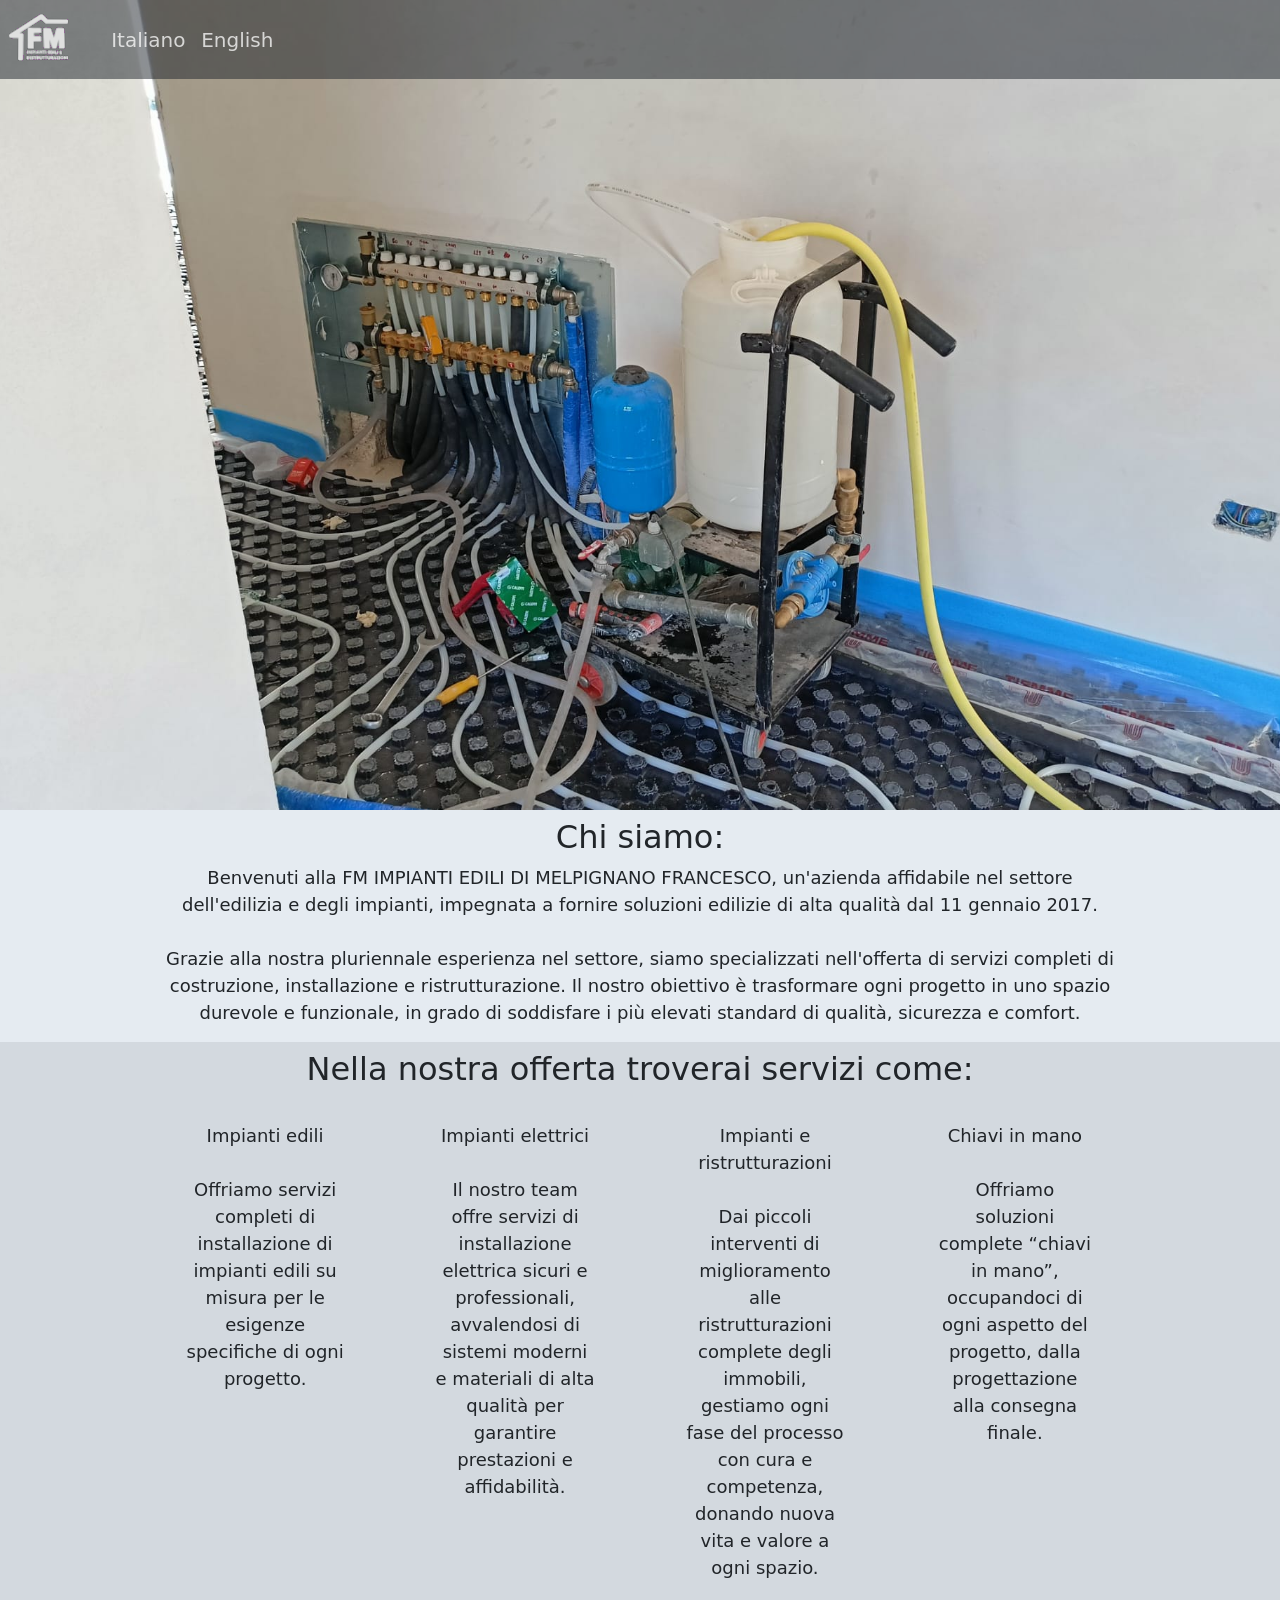
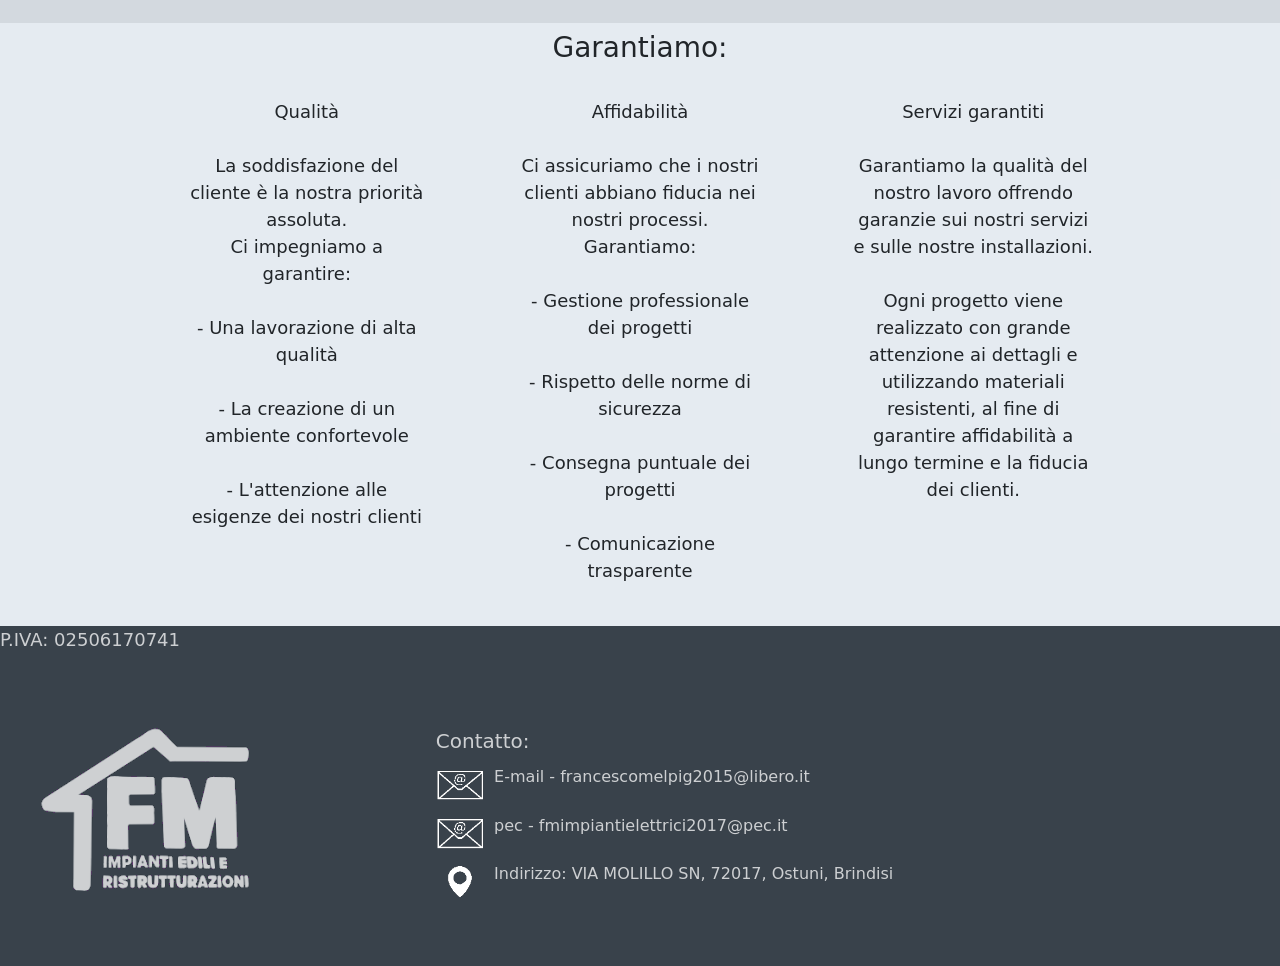
<file: docs/index.html>
<!DOCTYPE html>
<html lang="en">
<head>
    <link href="https://cdn.jsdelivr.net/npm/bootstrap@5.3.8/dist/css/bootstrap.min.css" rel="stylesheet" integrity="sha384-sRIl4kxILFvY47J16cr9ZwB07vP4J8+LH7qKQnuqkuIAvNWLzeN8tE5YBujZqJLB" crossorigin="anonymous">
    
    <meta charset="UTF-8">
    <meta name="viewport" content="width=device-width, initial-scale=1.0">
    <title>IT - FM IMPIANTI EDILI DI MELPIGNANO FRANCESCO</title>
    <link rel="stylesheet" href="style.css">
</head>

<body>
    <nav class="w-100">
        <div id="slider">
        <img src="1.jpeg">
        <img src="2.jpeg">
        <img src="3.jpeg">
        <img src="4.jpeg">
        <img src="5.jpeg">
        <img src="6.jpeg">
        <img src="7.jpeg">
        <img src="8.jpeg">
        <img src="9.jpeg">
        <img src="10.jpeg">
        <img src="11.jpeg">
        <img src="12.jpeg">
        <img src="13.jpeg">
        <img src="14.jpeg">
        <img src="15.jpeg">
        <img src="16.jpeg">
        <img src="17.jpeg">
        <img src="18.jpeg">
        <img src="19.jpeg">
        <img src="20.jpeg">
        <img src="21.jpeg">
        <img src="22.jpeg">
        <img src="23.jpeg">
        <img src="24.jpeg">
        <img src="25.jpeg">
        <img src="26.jpeg">
        <img src="27.jpeg">
        <img src="28.jpeg">
        <img src="29.jpeg">
    </div>
        <div id="nav-bar" class="p-2">
            <img width="5%" src="logo.png">
            <a id="lang" class="fs-5" href="index.html">Italiano</a>
            <a id="lang" class="fs-5" href="main-eng.html">English</a>
        </div>  
    </nav>

    <div id="aboutus">
        <h2 class="mt-2">Chi siamo:</h3>
        <p class="w-75">Benvenuti alla FM IMPIANTI EDILI DI MELPIGNANO FRANCESCO, un'azienda affidabile nel settore dell'edilizia e degli impianti, impegnata a fornire soluzioni edilizie di alta qualità dal 11 gennaio 2017. <br/><br/>Grazie alla nostra pluriennale esperienza nel settore, siamo specializzati nell'offerta di servizi completi di costruzione, installazione e ristrutturazione. Il nostro obiettivo è trasformare ogni progetto in uno spazio durevole e funzionale, in grado di soddisfare i più elevati standard di qualità, sicurezza e comfort.</p>
    </div>

    <div id="service">
        <h2 class="mt-2">Nella nostra offerta troverai servizi come:</h3>
        <div id="service-items">
            <p class="w-25">Impianti edili  <br/><br/> Offriamo servizi completi di installazione di impianti edili su misura per le esigenze specifiche di ogni progetto.</p>
            <p class="w-25">Impianti elettrici  <br/><br/> Il nostro team offre servizi di installazione elettrica sicuri e professionali, avvalendosi di sistemi moderni e materiali di alta qualità per garantire prestazioni e affidabilità.</p>
            <p class="w-25">Impianti e ristrutturazioni  <br/><br/> Dai piccoli interventi di miglioramento alle ristrutturazioni complete degli immobili, gestiamo ogni fase del processo con cura e competenza, donando nuova vita e valore a ogni spazio.</p>
            <p class="w-25">Chiavi in mano  <br/><br/> Offriamo soluzioni complete “chiavi in mano”, occupandoci di ogni aspetto del progetto, dalla progettazione alla consegna finale.</p>
        </div>
    </div>

    <div id="guarantee">
        <h3 class="mt-2">Garantiamo:</h3>
        <div id="guarantee-items">
            <p class="w-50">Qualità<br/><br/>La soddisfazione del cliente è la nostra priorità assoluta.<br/> Ci impegniamo a garantire: <br/><br/>- Una lavorazione di alta qualità <br/><br/>- La creazione di un ambiente confortevole <br/><br/>- L'attenzione alle esigenze dei nostri clienti</p>
            <p class="w-50">Affidabilità <br/><br/> Ci assicuriamo che i nostri clienti abbiano fiducia nei nostri processi.<br/> Garantiamo:<br/><br/>- Gestione professionale dei progetti <br/><br/>- Rispetto delle norme di sicurezza <br/><br/>- Consegna puntuale dei progetti <br/><br/>- Comunicazione trasparente</p>
            <p class="w-50">Servizi garantiti <br/><br/> Garantiamo la qualità del nostro lavoro offrendo garanzie sui nostri servizi e sulle nostre installazioni. <br/><br/> Ogni progetto viene realizzato con grande attenzione ai dettagli e utilizzando materiali resistenti, al fine di garantire affidabilità a lungo termine e la fiducia dei clienti.</p>

        </div>
    </div>

    <footer>
        <p>P.IVA: 02506170741</p>

        <div id="feet-main" class="w-75">
            <img id="feet-logo" src="logo.png">
            <div id="feet-contact">
                <h5>Contatto:</h5>
                <div class="feet-flex">
                <img src="mail.png" class="pictogram"><p class="fs-6">E-mail - francescomelpig2015@libero.it</p>
                </div>
                <div class="feet-flex">
                <img src="mail.png" class="pictogram"><p class="fs-6">pec - fmimpiantielettrici2017@pec.it</p>
                </div>
                <div class="feet-flex">
                <img src="localization.png" class="pictogram"><p class="fs-6">Indirizzo: VIA MOLILLO SN, 72017, Ostuni, Brindisi</p>
                </div>
            </div>
        </div>
        <div></div>

        
    </footer>
    
    <script src="https://cdn.jsdelivr.net/npm/bootstrap@5.3.8/dist/js/bootstrap.bundle.min.js" integrity="sha384-FKyoEForCGlyvwx9Hj09JcYn3nv7wiPVlz7YYwJrWVcXK/BmnVDxM+D2scQbITxI" crossorigin="anonymous"></script>

    <script>
        const slider = document.getElementById("slider");
        let count = 0;
        const totalImages = 29;

        function Galeria() {
            count++;

            if (count >= totalImages) {
                count = 0;
            }

            slider.style.transform = `translateX(-${count * (100 / totalImages)}%)`;
        }

        window.onload = function () {
            setInterval(Galeria, 3600);
        };
    </script>
</body>
</html>
</file>
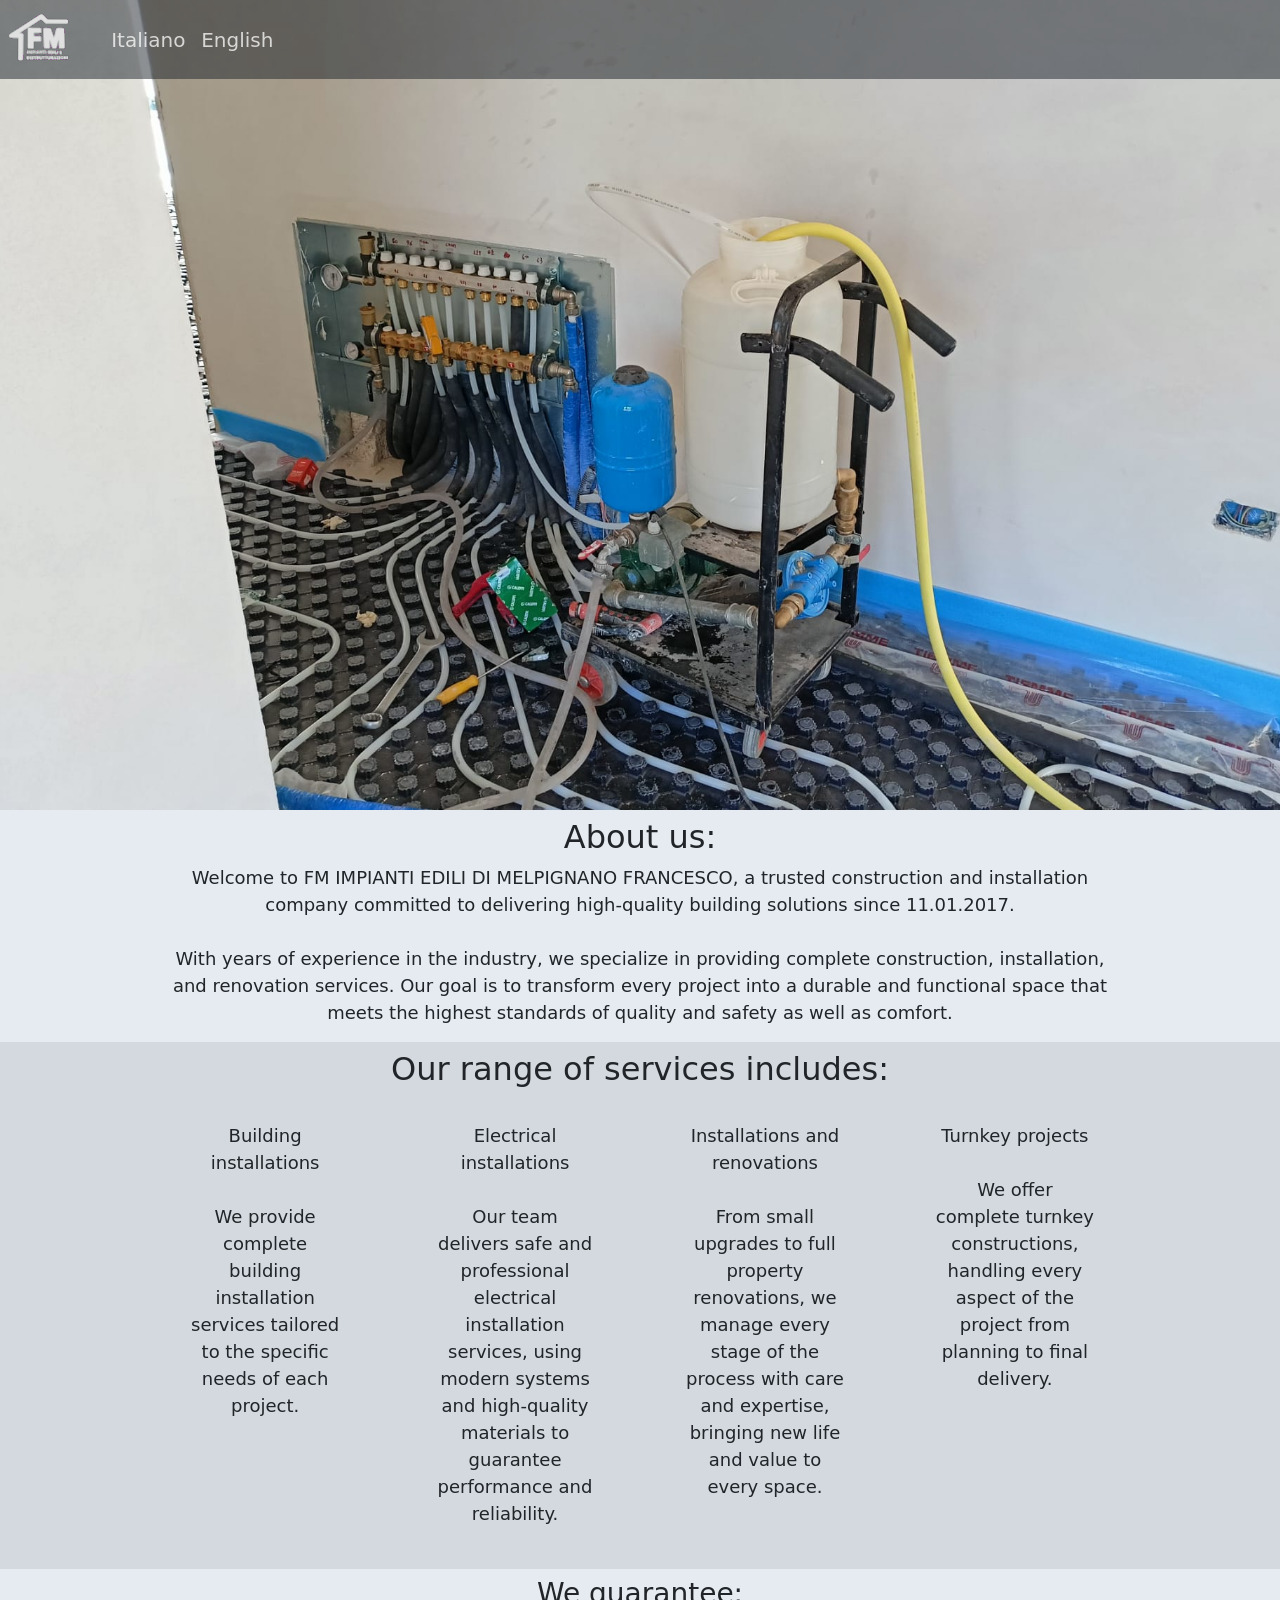
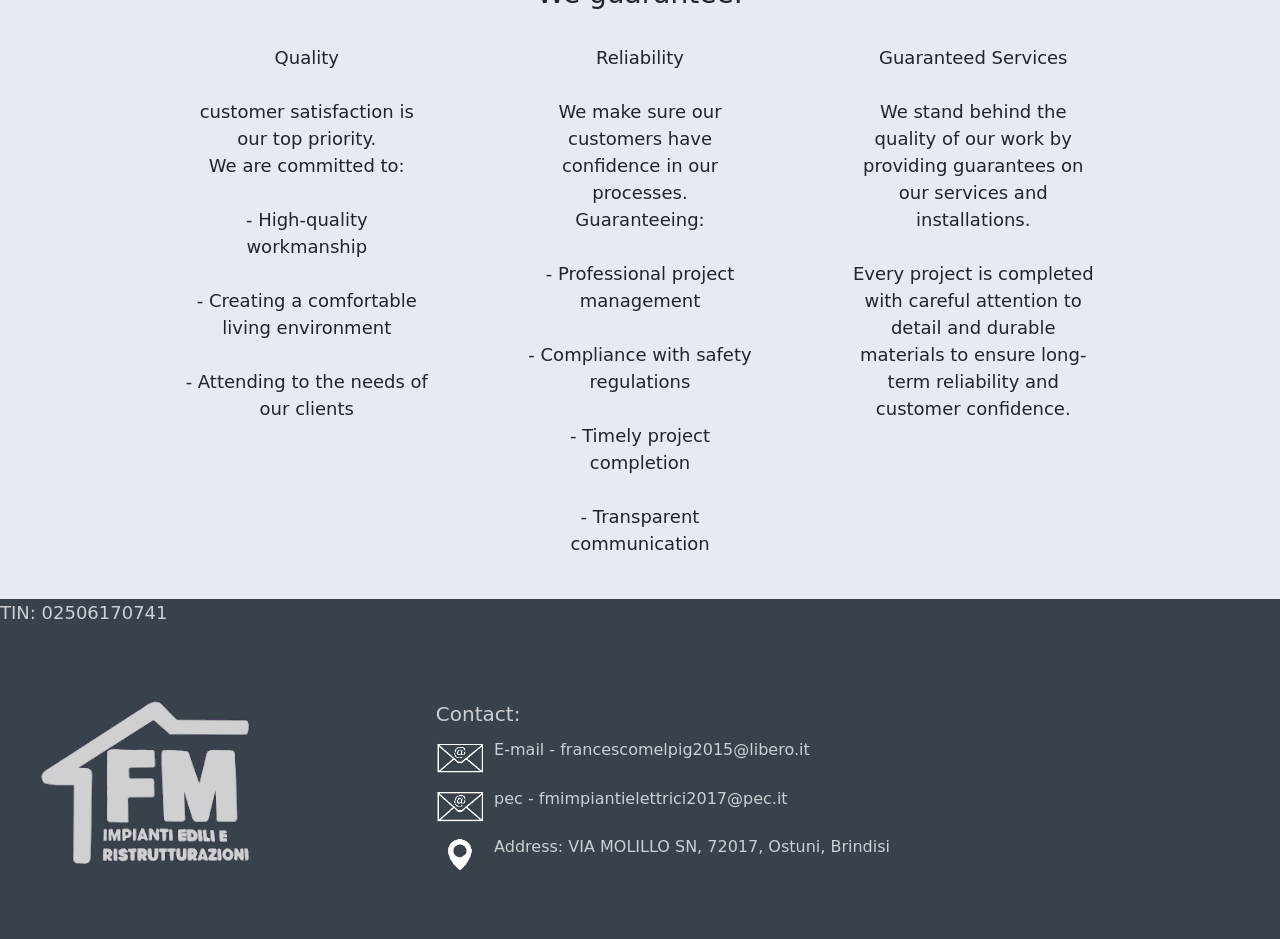
<file: docs/main-eng.html>
<!DOCTYPE html>
<html lang="en">
<head>
    <link href="https://cdn.jsdelivr.net/npm/bootstrap@5.3.8/dist/css/bootstrap.min.css" rel="stylesheet" integrity="sha384-sRIl4kxILFvY47J16cr9ZwB07vP4J8+LH7qKQnuqkuIAvNWLzeN8tE5YBujZqJLB" crossorigin="anonymous">
    
    <meta charset="UTF-8">
    <meta name="viewport" content="width=device-width, initial-scale=1.0">
    <title>EN - FM IMPIANTI EDILI DI MELPIGNANO FRANCESCO</title>
    <link rel="stylesheet" href="style.css">
</head>
<body>
    <nav class="w-100">
    <div id="slider">
        <img src="1.jpeg">
        <img src="2.jpeg">
        <img src="3.jpeg">
        <img src="4.jpeg">
        <img src="5.jpeg">
        <img src="6.jpeg">
        <img src="7.jpeg">
        <img src="8.jpeg">
        <img src="9.jpeg">
        <img src="10.jpeg">
        <img src="11.jpeg">
        <img src="12.jpeg">
        <img src="13.jpeg">
        <img src="14.jpeg">
        <img src="15.jpeg">
        <img src="16.jpeg">
        <img src="17.jpeg">
        <img src="18.jpeg">
        <img src="19.jpeg">
        <img src="20.jpeg">
        <img src="21.jpeg">
        <img src="22.jpeg">
        <img src="23.jpeg">
        <img src="24.jpeg">
        <img src="25.jpeg">
        <img src="26.jpeg">
        <img src="27.jpeg">
        <img src="28.jpeg">
        <img src="29.jpeg">
    </div>

    <div id="nav-bar" class="p-2">
        <img width="5%" src="logo.png">
        <a id="lang" class="fs-5" href="index.html">Italiano</a>
        <a id="lang" class="fs-5" href="main-eng.html">English</a>
    </div>  
</nav>
    
    <div id="aboutus">
        <h2 class="mt-2">About us:</h3>
        <p class="w-75">Welcome to FM IMPIANTI EDILI DI MELPIGNANO FRANCESCO, a trusted construction and installation company committed to delivering high-quality building solutions since 11.01.2017. <br/><br/>With years of experience in the industry, we specialize in providing complete construction, installation, and renovation services. Our goal is to transform every project into a durable and functional space that meets the highest standards of quality and safety as well as comfort.</p>
    </div>

    <div id="service">
        <h2 class="mt-2">Our range of services includes:</h3>
        <div id="service-items">
            <p class="w-25">Building installations <br/><br/> We provide complete building installation services tailored to the specific needs of each project.</p>
            <p class="w-25">Electrical installations <br/><br/> Our team delivers safe and professional electrical installation services, using modern systems and high-quality materials to guarantee performance and reliability.</p>
            <p class="w-25">Installations and renovations <br/><br/> From small upgrades to full property renovations, we manage every stage of the process with care and expertise, bringing new life and value to every space.</p>
            <p class="w-25">Turnkey projects <br/><br/> We offer complete turnkey constructions, handling every aspect of the project from planning to final delivery.</p>
        </div>
    </div>

    <div id="guarantee">
        <h3 class="mt-2">We guarantee:</h3>
        <div id="guarantee-items">
            <p class="w-50">Quality<br/><br/>customer satisfaction is our top priority.<br/> We are committed to: <br/><br/>- High-quality workmanship <br/><br/>- Creating a comfortable living environment <br/><br/>- Attending to the needs of our clients</p>
            <p class="w-50">Reliability <br/><br/> We make sure our customers have confidence in our processes.<br/> Guaranteeing:<br/><br/>- Professional project management <br/><br/>- Compliance with safety regulations <br/><br/>- Timely project completion <br/><br/>- Transparent communication</p>
            <p class="w-50">Guaranteed Services <br/><br/> We stand behind the quality of our work by providing guarantees on our services and installations. <br/><br/> Every project is completed with careful attention to detail and durable materials to ensure long-term reliability and customer confidence.</p>

        </div>
    </div>

    <footer>
        <p>TIN: 02506170741</p>

        <div id="feet-main" class="w-75">
            <img id="feet-logo" src="logo.png">
            <div id="feet-contact">
                <h5>Contact:</h5>
                <div class="feet-flex">
                <img src="mail.png" class="pictogram"><p class="fs-6">E-mail - francescomelpig2015@libero.it</p>
                </div>
                <div class="feet-flex">
                <img src="mail.png" class="pictogram"><p class="fs-6">pec - fmimpiantielettrici2017@pec.it</p>
                </div>
                <div class="feet-flex">
                <img src="localization.png" class="pictogram"><p class="fs-6">Address: VIA MOLILLO SN, 72017, Ostuni, Brindisi</p>
                </div>
            </div>
        </div>
        <div></div>

        
    </footer>

    <script src="https://cdn.jsdelivr.net/npm/bootstrap@5.3.8/dist/js/bootstrap.bundle.min.js" integrity="sha384-FKyoEForCGlyvwx9Hj09JcYn3nv7wiPVlz7YYwJrWVcXK/BmnVDxM+D2scQbITxI" crossorigin="anonymous"></script>

    <script>
        const slider = document.getElementById("slider");
        let count = 0;
        const totalImages = 29;

        function Galeria() {
            count++;

            if (count >= totalImages) {
                count = 0;
            }

            slider.style.transform = `translateX(-${count * (100 / totalImages)}%)`;
        }

        window.onload = function () {
            setInterval(Galeria, 3600);
        };
    </script>
</body>
</html>
</file>
<file: docs/style.css>
/* body */

body { 
    margin: 0;
    font-size: large;
}

/* nav bar */

nav{
    position: relative;
    height: 90vh;
    overflow: hidden;
}

/* slider */

#slider{
    display: flex;
    width: 2900%;
    height: 100%;
    transition: transform 1s ease-in-out;
}

#slider img{
    width: calc(100% / 29);
    height: 100%;
    object-fit: cover;
    flex-shrink: 0;
}

#nav-bar {
    display: flex;
    gap: 40px;
    align-items: center;
    background-color: rgba(28, 35, 43, 0.5);
    position: fixed;
    top: 0px;
    left: 0px;
    width: 100%;
    z-index: 10;
}

#nav-bar img {
    filter: opacity(0.75) brightness(10000%);
}

#img-main {
    width: 100%;
    height: 100%;
    object-fit: cover;
}

#lang {
    text-decoration: none;
    color: rgba(255, 255, 255, 0.75);
    width: 50px;
}

/* services */

#service-items{
    width: 75%;
    gap: 10%;
    padding: 2%;
    display: flex;

}

#service{
    text-align: center;
    background-color: rgba(188, 197, 206, 0.65);
    flex-direction: column;
    display: flex;
    align-items: center;
}

/* about us */

#aboutus{
    display: flex;
    flex-direction: column;
    text-align: center;
    align-items: center;
    width: 100%;
    background-color: rgba(216, 225, 234, 0.65);
}

/* guarantee */

#guarantee-items{
    width: 75%;
    gap: 10%;
    padding: 2%;
    display: flex;

}

#guarantee{
    flex-direction: column;
    display: flex;
    align-items: center;
    text-align: center;
    background-color: rgba(216, 225, 234, 0.65);
}

/* feet */
footer{
    background-color: rgb(57, 66, 75);
    color: rgba(255, 255, 255, 0.75);
}

#feet-main{
    padding: 3%;
    gap: 20%;
    display: flex;
    align-items: center;
}

.feet-flex{
    gap: 2%;
    display: flex;
    align-items: center;
}

.pictogram{
    width: 10%;
}

#feet-logo{
    filter: opacity(0.75) brightness(10000%);
    width: 25%;
}
</file>
